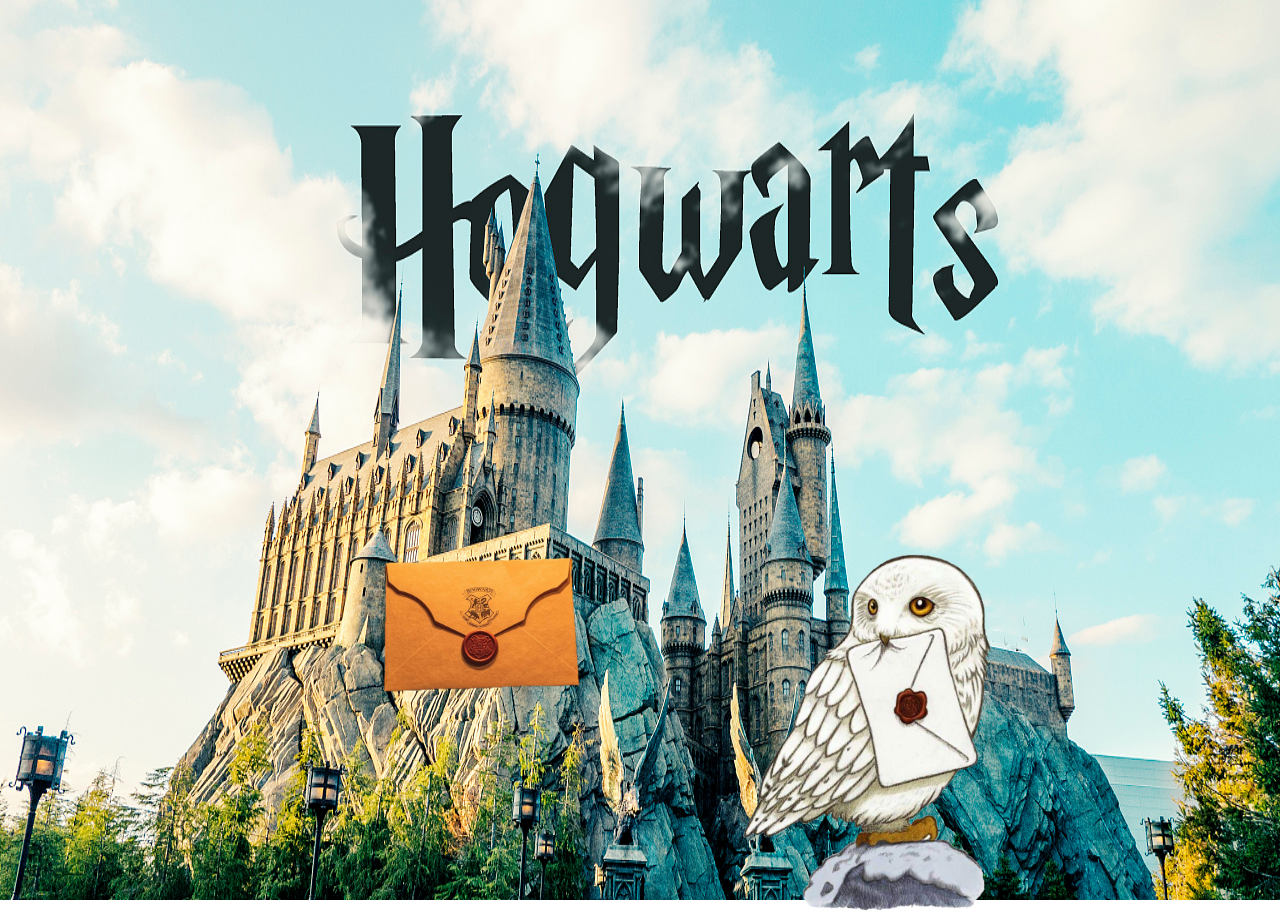
<file: hogwarts.html>
<!doctype html>
<html>
<head>
<meta charset="utf-8">
<title>Welcome To Hogwarts</title>
<link href="css/hogwarts.css" rel="stylesheet" type="text/css">
</head>
   
<body>
<div class="Enter" onclick="jump()">	
<div class="enter" width="200" height="200">	 
	 <img src="img/paper03.png" width="200">
</div>
<div class="enter01">
	<h1>请查收</h1>
</div>
</div>

<div class="bird">
	<img src="img/bird.png" width="300">
</div>

<script>
	function jump(){
		window.location.href='map.html';
	}
</script>
</script>
</body>
</html>
</file>
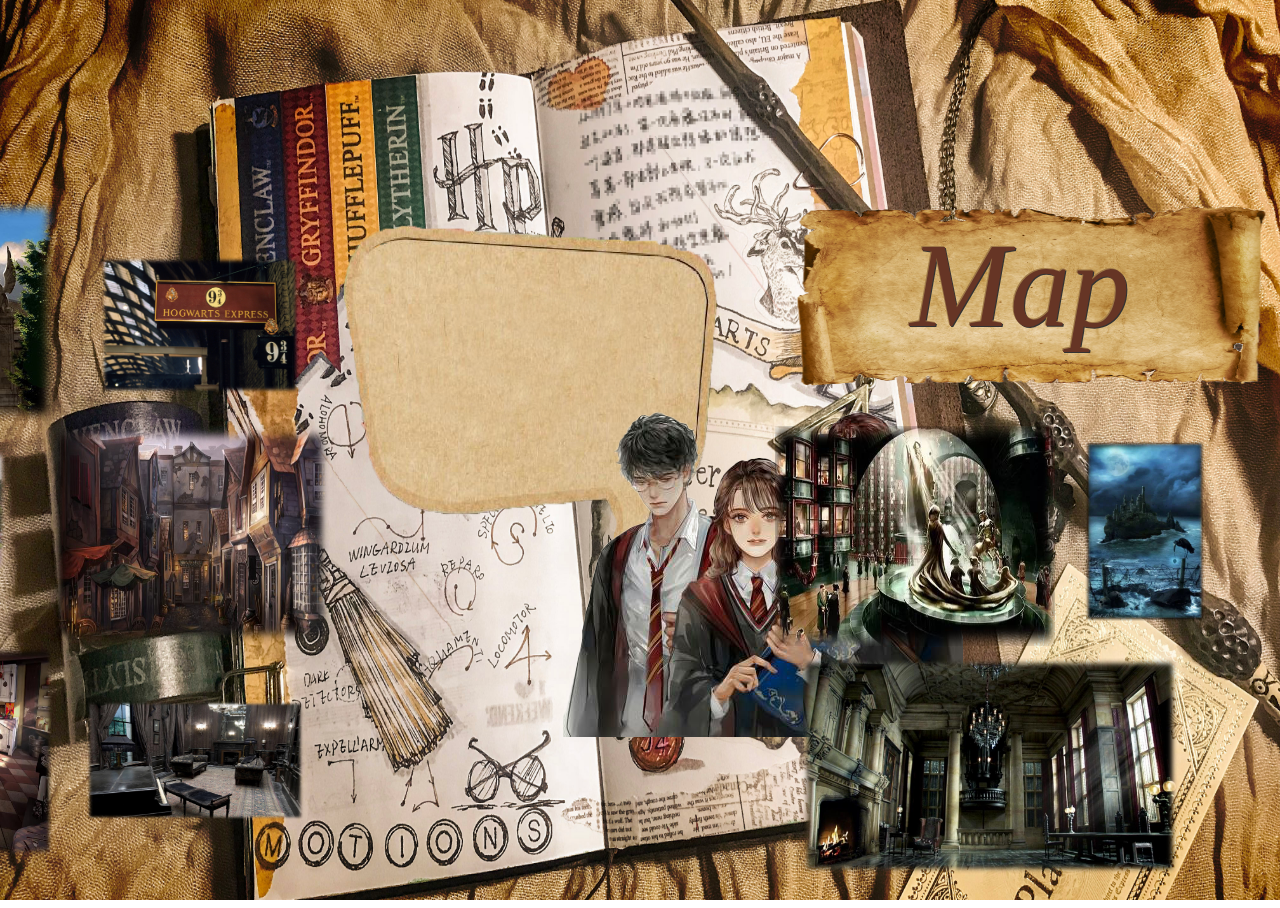
<file: menu.html>
<!doctype html>
<html>
<head>
<meta charset="utf-8">
<title>HP.MENU</title>
<link href="css/menu.css" rel="stylesheet" type="text/css">
</head>
   
<body>

	<audio autoplay="autoplay" controls="controls"loop="loop" preload="auto"src="audio/John Williams - Double Trouble.mp3"></audio>
<div class="a2">
	    <img src="img/page.png" width="500" height="200">
	</div>
	<div class="menutitle">
		<p>Map</p>
	</div>
	<div class="a3">
	  <img src="img/talk.png" width="500" height="500"> 
	</div>
<div class="a1">
	<div class="guide">
		你好，小巫师
		<br>
		收到猫头鹰的来信了吧
		<br>
		准备好和我们一起踏入巫师界的大门了吗？
	</div>
  <div class="a1img">
		<img src="img/menu01.png" width="400" height="">
	</div>
</div>
<div class="b1">
	<div class="hog" width="280" height="220">
		<a href="hogwarts.html">
			<img src="img/hog.png" width="280" height="220">
		</a>
	</div>	
	<div class="hog01">
	    <b>霍格沃茨魔法学校</b>
		<br>
		位于英国苏格兰哥特式风格的霍格沃茨城堡，大多数魔法学校的地点都是保密的，这样能够保证各自的秘密不被外人知晓，同时保护学生和学校本身不会受到外来的侵害。有魔法能力的孩子在出生时就被登记下来，他们会在11岁时收到猫头鹰寄来的录取通知书。
		<br>
		你收到录取通知书了吗？
	</div>
</div>
<div class="b2">
	<div class="load" width="280" height="220">
		<a href="load.html">
			<img src="img/load.png" width="280" height="220">
		</a>
	</div>	
		<div class="load01">
	    <b>对角巷</b>
		<br>
         英国魔法界最繁华的商业街道，多家魔法世界一线品牌商店都在这里有“旗舰店”。
		<br>
		它隐藏于英国伦敦麻瓜无法看见的破釜酒吧后的小天井中，通过用魔杖敲打垃圾箱边上特定的墙砖可以进入。
	</div>
</div>
<div class="b3">
	<div class="home" width="280" height="220">
		<a href="home.html">
			<img src="img/home.png" width="280" height="220">
		</a>
	</div>
	<div class="home01">
	   <b>陋居</b>
		<br>
         这里是韦斯莱的家，很明显，陋居并不符合巫师们的规格，但对麻瓜来说，这里却充满惊奇，到处是神奇生物和魔法物品。
		<br>
		 它至少有四层楼高，修筑得歪歪斜斜，一定是靠魔法搭起来的。
	</div>
</div>
<div class="b4">
	<div class="aka" width="280" height="220">
		<a href="aka.html">
			<img src="img/aka.png" width="120" height="180">
		</a>
	</div>
	<div class="aka01">
	    <b>阿兹卡班</b>
		<br>
         阿兹卡班是魔法世界中囚禁犯人的监狱，阿兹卡班的看守是吓人的摄魂怪，位于北海的水域中。
		<br>
		 阿兹卡班是一个位于远离人群位于孤岛的巫师监狱。它被一群叫做摄魂怪的靠吸取别人灵魂为生的可怕生物看守着。
	</div>
</div>
<div class = "b5">
	<div class="mofabu" width="280" height="220">
		<a href="mofabu.html">
			<img src="img/mofabu.png" width="280" height="220">
		</a>
	</div>
		<div class="mofabu01">
		 <b>魔法部</b>
		<br>
        魔法部的前身是巫师评议会，其最高首长为议长。
		<br>
		在改组为魔法部后，魔法部以魔法部长为首，下辖七个部门，主要的目的是维持魔法界和麻瓜界的平衡，以及保护所有巫师和魔法（甚至神奇生物和巨人）不被麻瓜发现。
		</div>
</div>
<div class="b6">
	<div class="nine" width="280" height="220">
		<a href="nine.html">
			<img src="img/nine.png" width="200" height="140">
		</a>
	</div>
	<div class="nine01">
	    <b>9¾站台</b>
		<br>
        9¾站台是国王十字车站中供霍格沃茨特快列车停靠的站台。
		<br>
		每年的9月1日，霍格沃茨特快列车会在上午11点从这里准时出发。在学年结束的时候，霍格沃茨特快列车会带着学生返回这里，让他们回家度过暑假。
		</div>
</div>	
<div class="b7">
	<div class="nvzhen" width="280" height="220">
		<a href="nvzhen.html">
			<img src="img/nvzhen.png" width="220" height="120">
		</a>
	</div>
	<div class="nvzhen01">
	 <b>女贞路四号</b>
		<br>
        女贞路位于英国的萨里郡中的小惠金区。在整齐的街道旁是一座座风格相同的房屋。这是一个安静而且完全与魔法无关的地方。
		<br>
		哈利·波特的姨妈佩妮·德思礼做出承诺收留了哈利·波特，为确保魔法的效力，哈利·波特需要每年回去一次，只要哈利·波特在那个家里，就可以确保平安无事。
		</div>
</div>
<div class="b8">
	<div class="sqaue" width="280" height="220">
		<a href="sqaue.html">
			<img src="img/sqaue.png" width="220" height="120">
		</a>
	</div>
	<div class="sqaue01">
     <b>格里莫广场12号</b>
		<br>
        这栋房子除了极个别少数几个人，其他外人是看不见的，尽管隔壁的麻瓜们都根本不知道他的存在。
		<br>
		这里曾是最高贵古老的最著名的纯血统巫师家族布莱克家族的豪宅,房子的女主人沃尔布加·布莱克夫人在1985年去世，后来沃尔布加·布莱克夫人长子小天狼星·布莱克继承房子，将它作为凤凰社总部。
	</div>
</div>
<div class="b9">
	<div class="marfo" width="280" height="220">
		<a href="marfo.html">
			<img src="img/marfo.png" width="380" height="220">
		</a>
	</div>
	<div class="marfo01">
	  <b>马尔福庄园</b>
		<br>
        马尔福庄园作为富有的纯血统家族——马尔福家族的宅邸，坐落于英格兰威尔特郡。
		<br>
		在第二次魔法战争期间，被用作伏地魔的指挥基地
	</div>
</div>
<script language="javascript">
 
}
</script>
</body>
</html>
</file>
<file: css/hogwarts.css>
@charset "utf-8";
/* CSS Document */
html{
	width:100%;
	height:100%;
	overflow: hidden;
}
body{
	width:100%;
	height:100%;
	background-image: url("../img/hog02.png");
	background-size:100% 100%; 
	background-repeat:no-repeat;

}
audio{
	visibility: hidden;
}
@keyframes fade-in {  
    0% {opacity: 0;}/*初始状态 透明度为0*/  
    40% {opacity: 0;}/*过渡状态 透明度为0*/  
    100% {opacity: 1;}/*结束状态 透明度为1*/  
}  
@-webkit-keyframes fade-in {/*针对webkit内核*/  
    0% {opacity: 0;}  
    40% {opacity: 0;}  
    100% {opacity: 1;}  
} 
.Enter{
	cursor:pointer;
}
.enter{
	animation: fade-in;/*动画名称*/  
    animation-duration: 2s;/*动画持续时间*/  
    -webkit-animation:fade-in 2s;/*针对webkit内核*/  
    position: absolute;
	right:700px;
	bottom:200px; 

}
.enter:hover{
    transform:scale(1.1,1.1);
	transition:1s;
}
.bird{
	animation: fade-in;/*动画名称*/  
    animation-duration: 1.5s;/*动画持续时间*/  
    -webkit-animation:fade-in 1.5s;/*针对webkit内核*/  
	position:absolute;
	bottom:-20px;
	right:250px; 
}
.bird:hover{
	transform:scale(1.1);
	transition:1s; 
}
.enter01{
	display:none;
	width:280px;
	position: absolute;
	right:660px;
	bottom:60px;
	font-family:方正姚体;
	font-size:27px;
	text-align: center;
    color: white;
    text-shadow: 0 0 20px #fefcc9, 10px -10px 30px #feec85, -20px -20px 40px #ffae34, 20px -40px 50px #ec760c, -20px -60px 60px #cd4606, 0 -80px 70px #973716, 10px -90px 80px #451b0e;
	
}
.Enter:hover .enter01{
	display:block; 
}
</file>
<file: css/menu.css>
@charset "utf-8";
/* CSS Document */
html{
	width:100%;
	height:100%;
	overflow: hidden;
}
body{
	width:100%;
	height:100%;
	background-image: url("../img/bg.jpg");
	background-size: 100% 100%;
	background-repeat:no-repeat;

}
audio{
	visibility: hidden;
}
.a1{
	position:absolute;
}
.a1img{
	position:absolute;
	right:-955px;
	bottom:-675px;
}
.a2{
	width:250px;
	position:absolute;
	right:250px;
	bottom:500px;

}
.a1img:hover{
	transform: scale(1.1,1.1);
	transition:1s;
}
.a1:hover .guide{
	display: block;
}
.menutitle{
	float:right;
	width:250px;
	position:absolute;
	right:120px;
	bottom:425px;
	font-style: italic;
	font-family:Monotype Corsiva;
	font-size:120px;
	color:#663525;
	text-shadow:-1px -1px #9E7948,1px 1px #333;
	
}
.a3{
	width:500;
	position: absolute;
	right:500px;
	bottom:260px;
	
}
.guide{
	display:none;
	width:280px;
	position: absolute;
	right:-925px;
	bottom:-190px;
	font-family:方正姚体;
	font-size:27px;
}
.hog01{
    display:none;
	width:300px;
	position: absolute;
	right:585px;
	bottom:425px;
	font-family:方正姚体;
	font-size:18px;
}
.b1:hover .hog01{
	display:block;
}
.hog{
	position:absolute;
	right:1225px;
	bottom:475px;
}
a:link{
	text-decoration:none;
	color:black;
}
a:visited{
	text-decoration:none;
	color:black;
}
a:hover{
	text-decoration:underline;
	color:black;
}
a:active{
	text-decoration:underline;
	color:black; 
}
.hog:hover{
	transition:all 200ms ease-in;
	transform:scale(1.1);
}
.load{
	position:absolute;
    right:950px;
	bottom:250px;
}
.load01{
	display:none;
	width:280px;
	position: absolute;
	right:605px;
	bottom:450px;
	font-family:方正姚体;
	font-size:18px;
}
.load:hover{
	transition: all 200ms ease-in;
	transform: scale(1.1);
}
.b2:hover .load01{
	display: block;
}
.home{
	position:absolute;
	right:1225px;
	bottom:35px;
}
.home01{
    display:none; 
	width:280px;
	position: absolute;
	right:605px;
	bottom:460px;
	font-family:方正姚体;
	font-size:20px;
}
.b3:hover .home01{
	display:block;
}
.home:hover{
	transition: all 200ms ease-in;
	transform: scale(1.1);
}
.aka{
	position:absolute;
	right:75px;
	bottom:275px;
}
.aka:hover{
	transition: all 200ms ease-in;
	transform: scale(1.1);
}
.aka01{
	display:none; 
    width:280px;
	position: absolute;
	right:605px;
	bottom:445px;
	font-family:方正姚体;
	font-size:20px;
}
.b4:hover .aka01{
	display:block;
}
.mofabu{
	position:absolute;
	right:225px;
	bottom:250px;
}
.mofabu:hover{
	transition: all 200ms ease-in;
	transform: scale(1.1);
}
.mofabu01{
    display:none; 
    width:280px;
	position: absolute;
	right:605px;
	bottom:445px;
	font-family:方正姚体;
	font-size:18px;
}
.b5:hover .mofabu01{
	display:block;
}
.nine{
	position:absolute;
	right:980px;
	bottom: 500px;
}
.nine:hover{
	transition: all 200ms ease-in;
	transform: scale(1.1);
}
.nine01{
	display:none; 
	width:280px;
	position: absolute;
	right:605px;
	bottom:450px;
	font-family:方正姚体;
	font-size:18px;
}
.b6:hover .nine01{
	display:block; 
}
.nvzhen{
	position:absolute;
	bottom:325px;
	right:1275px;
}
.nvzhen:hover{
	transition: all 200ms ease-in;
	transform: scale(1.1);
}
.nvzhen01{
	display:none; 
	width:280px;
	position: absolute;
	right:605px;
	bottom:435px;
	font-family:方正姚体;
	font-size:18px;
}
.b7:hover .nvzhen01{
	display:block; 
}
.sqaue{
	position:absolute;
	right:975px;
	bottom:75px;
}
.sqaue:hover{
	transition: all 200ms ease-in;
	transform: scale(1.1);
}
.sqaue01{
	display:none; 
	width:280px;
	position: absolute;
	right:605px;
	bottom:435px;
	font-family:方正姚体;
	font-size:18px;
}
.b8:hover .sqaue01{
	display:block;
}
.marfo{
	position:absolute;
	right:100px;
	bottom:20px;
}
.marfo:hover{
	transition: all 200ms ease-in;
	transform: scale(1.1);
}
.marfo01{
	display:none; 
	width:280px;
	position: absolute;
	right:605px;
	bottom:465px;
	font-family:方正姚体;
	font-size:20px;
}
.b9:hover .marfo01{
	display:block;
}
</file>
